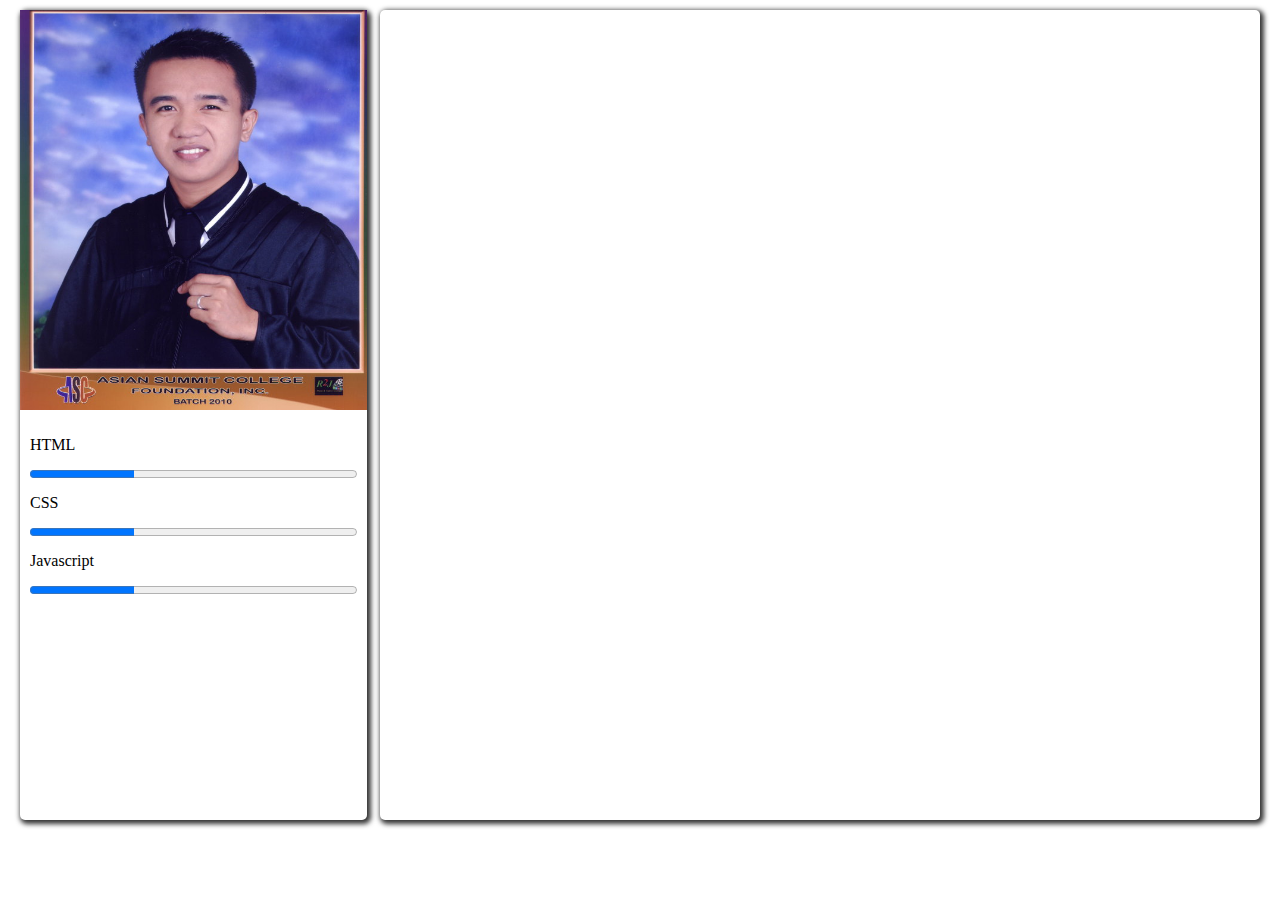
<file: index.html>
<!DOCTYPE html>
<html lang="en">
<head>
    <meta charset="UTF-8">
    <meta name="viewport" content="width=device-width, initial-scale=1.0">
    <title>My First Website</title>

    <link rel="stylesheet" href="style.css">
</head>
<body>
    <main>
        <section>
            <img src="dp.jpg" alt="">

            <ul>
                <li>
                    <label for="">HTML</label>
                    <p>
                        <progress value="32" max="100"></progress>
                    </p>
                </li>
                <li>
                    <label for="">CSS</label>
                    <p>
                        <progress value="32" max="100"></progress>
                    </p>
                </li>
                <li>
                    <label for="">Javascript</label>
                    <p>
                        <progress value="32" max="100"></progress>
                    </p>
                </li>

            </ul>
        </section>
        <div>
            
        </div>
    </main>
    
</body>
</html>
</file>
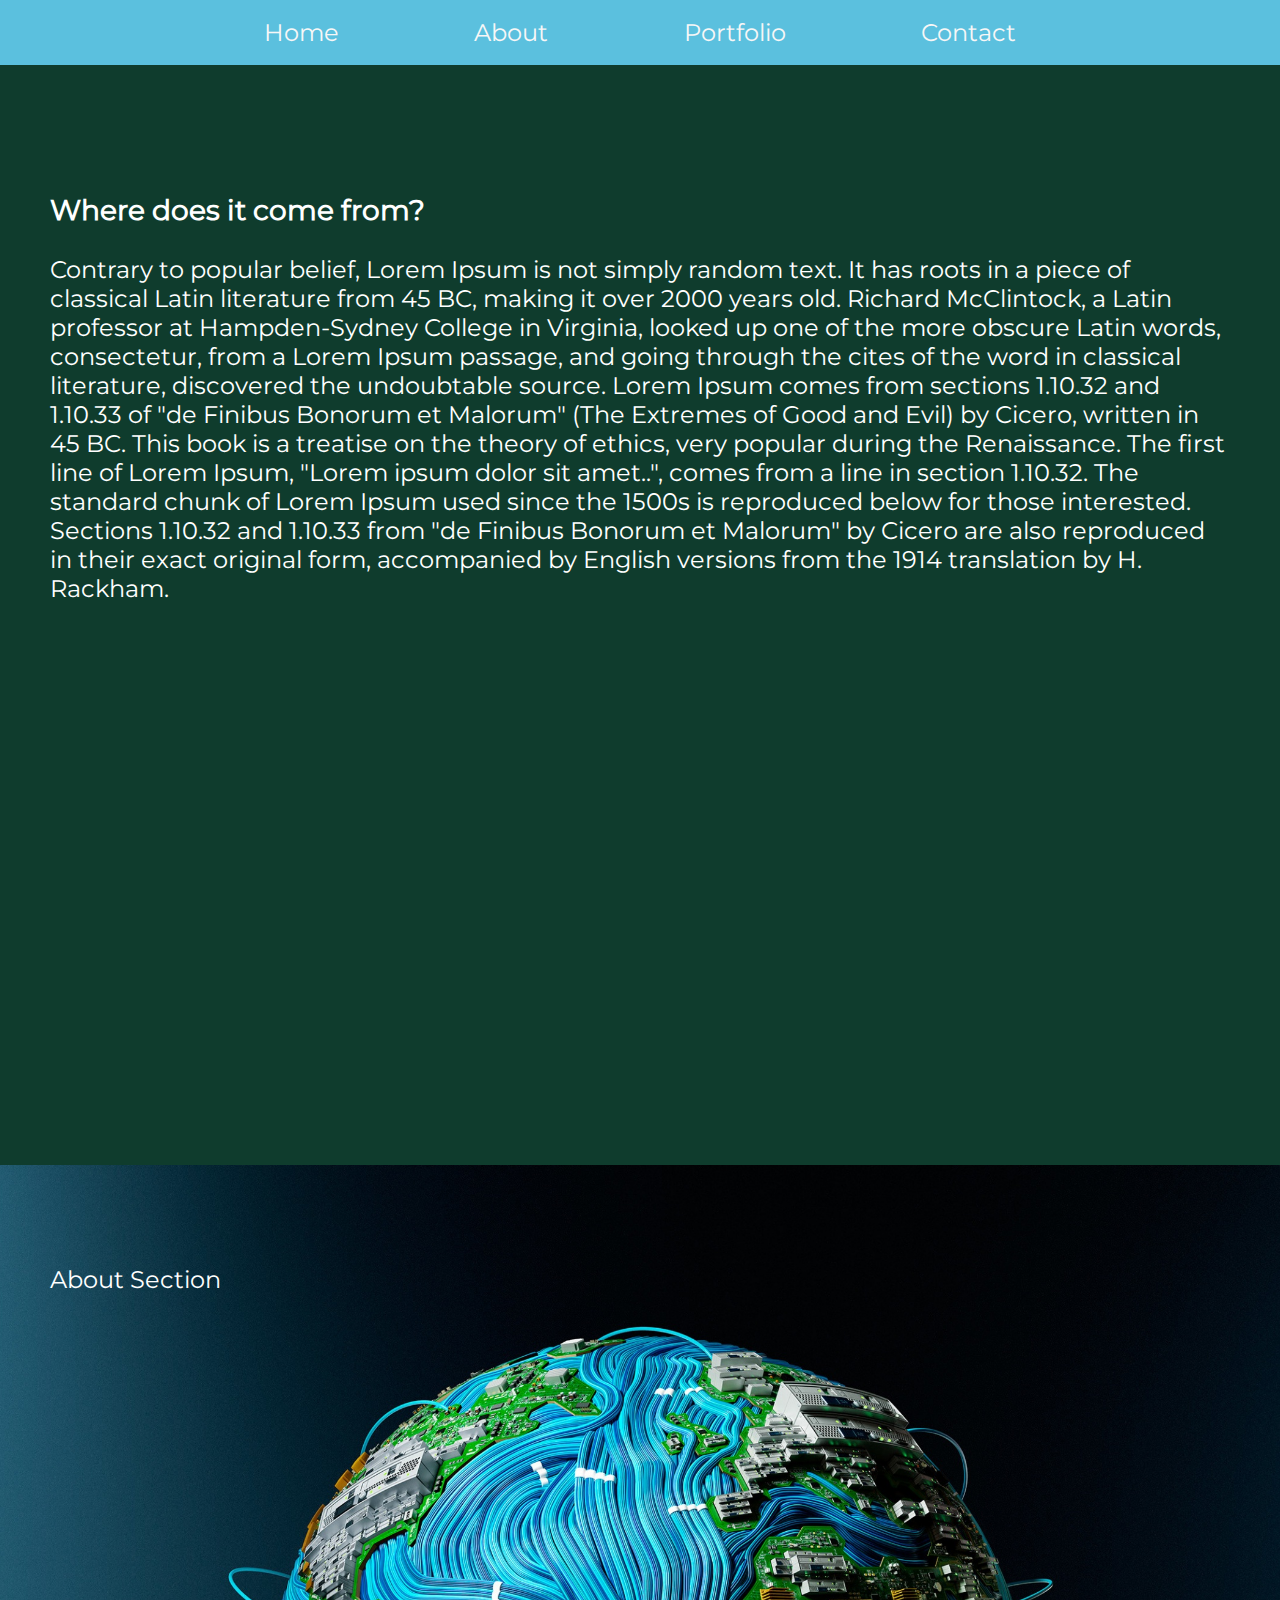
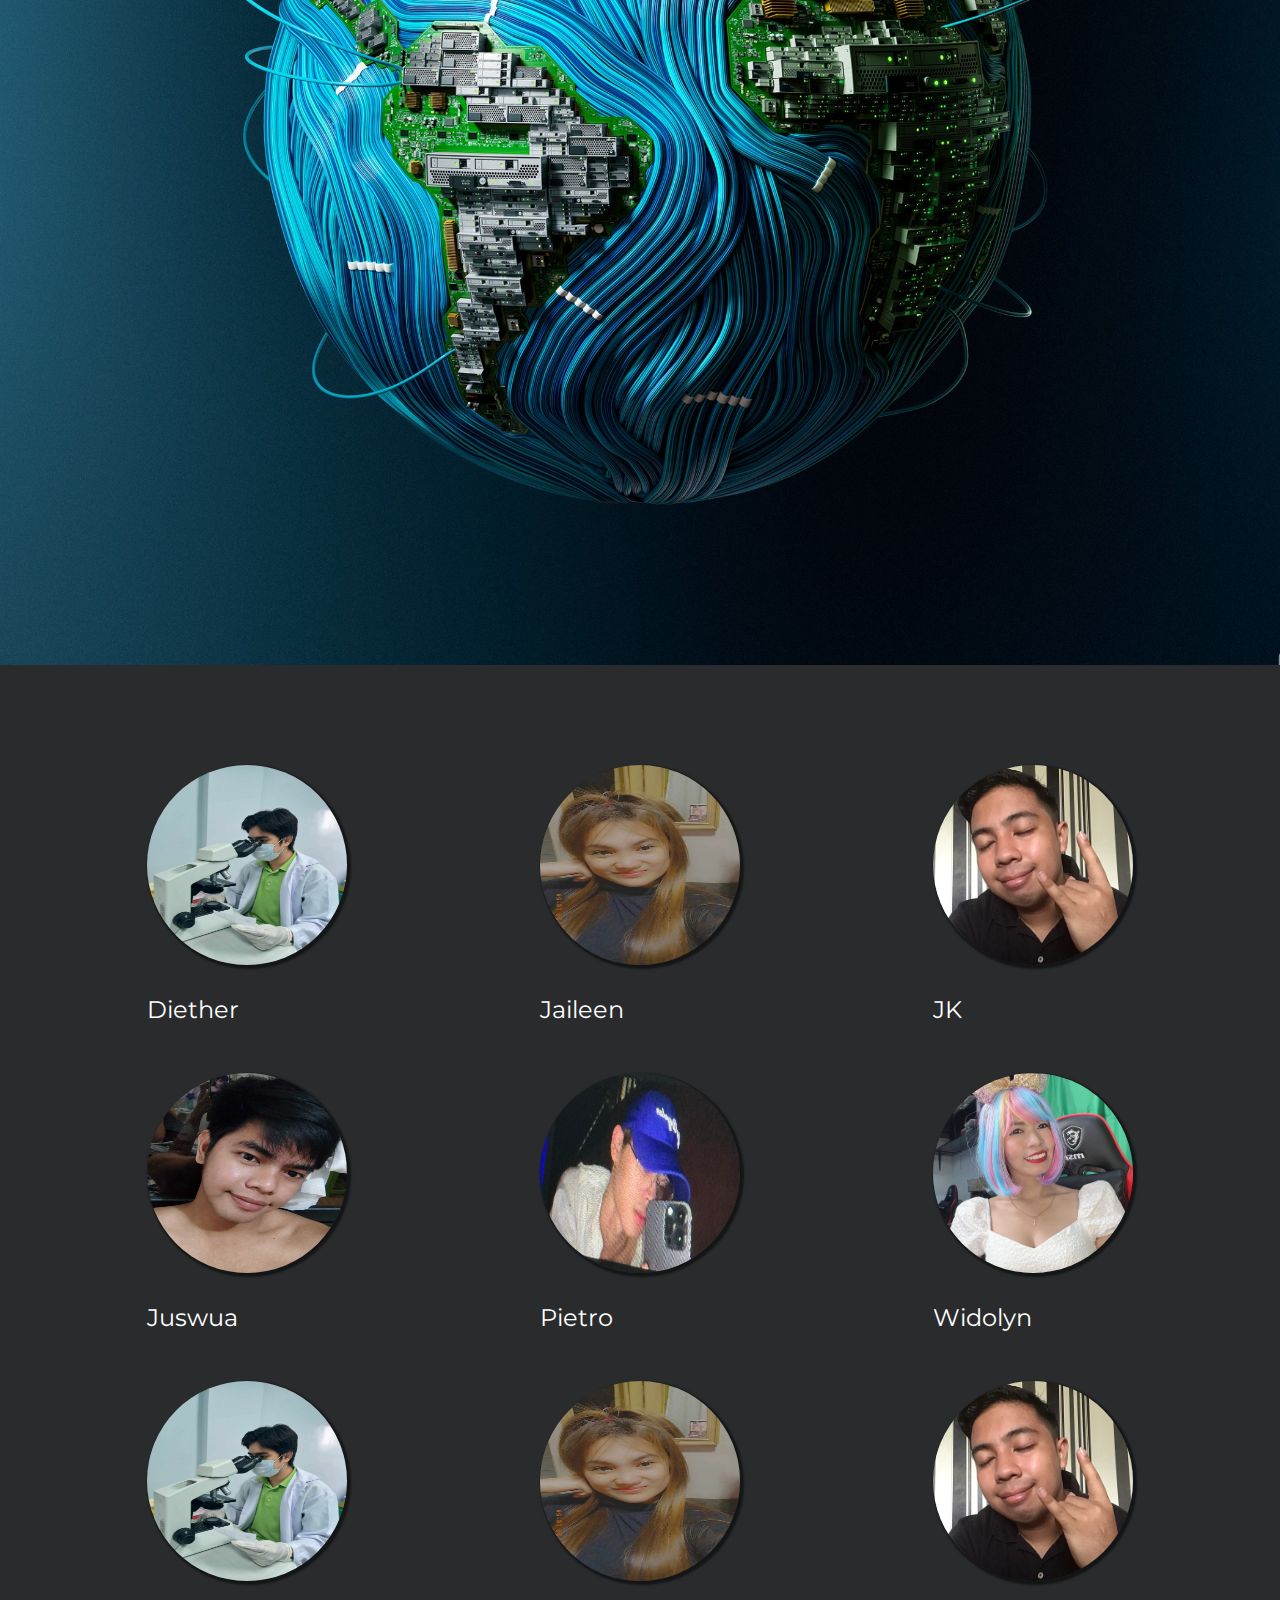
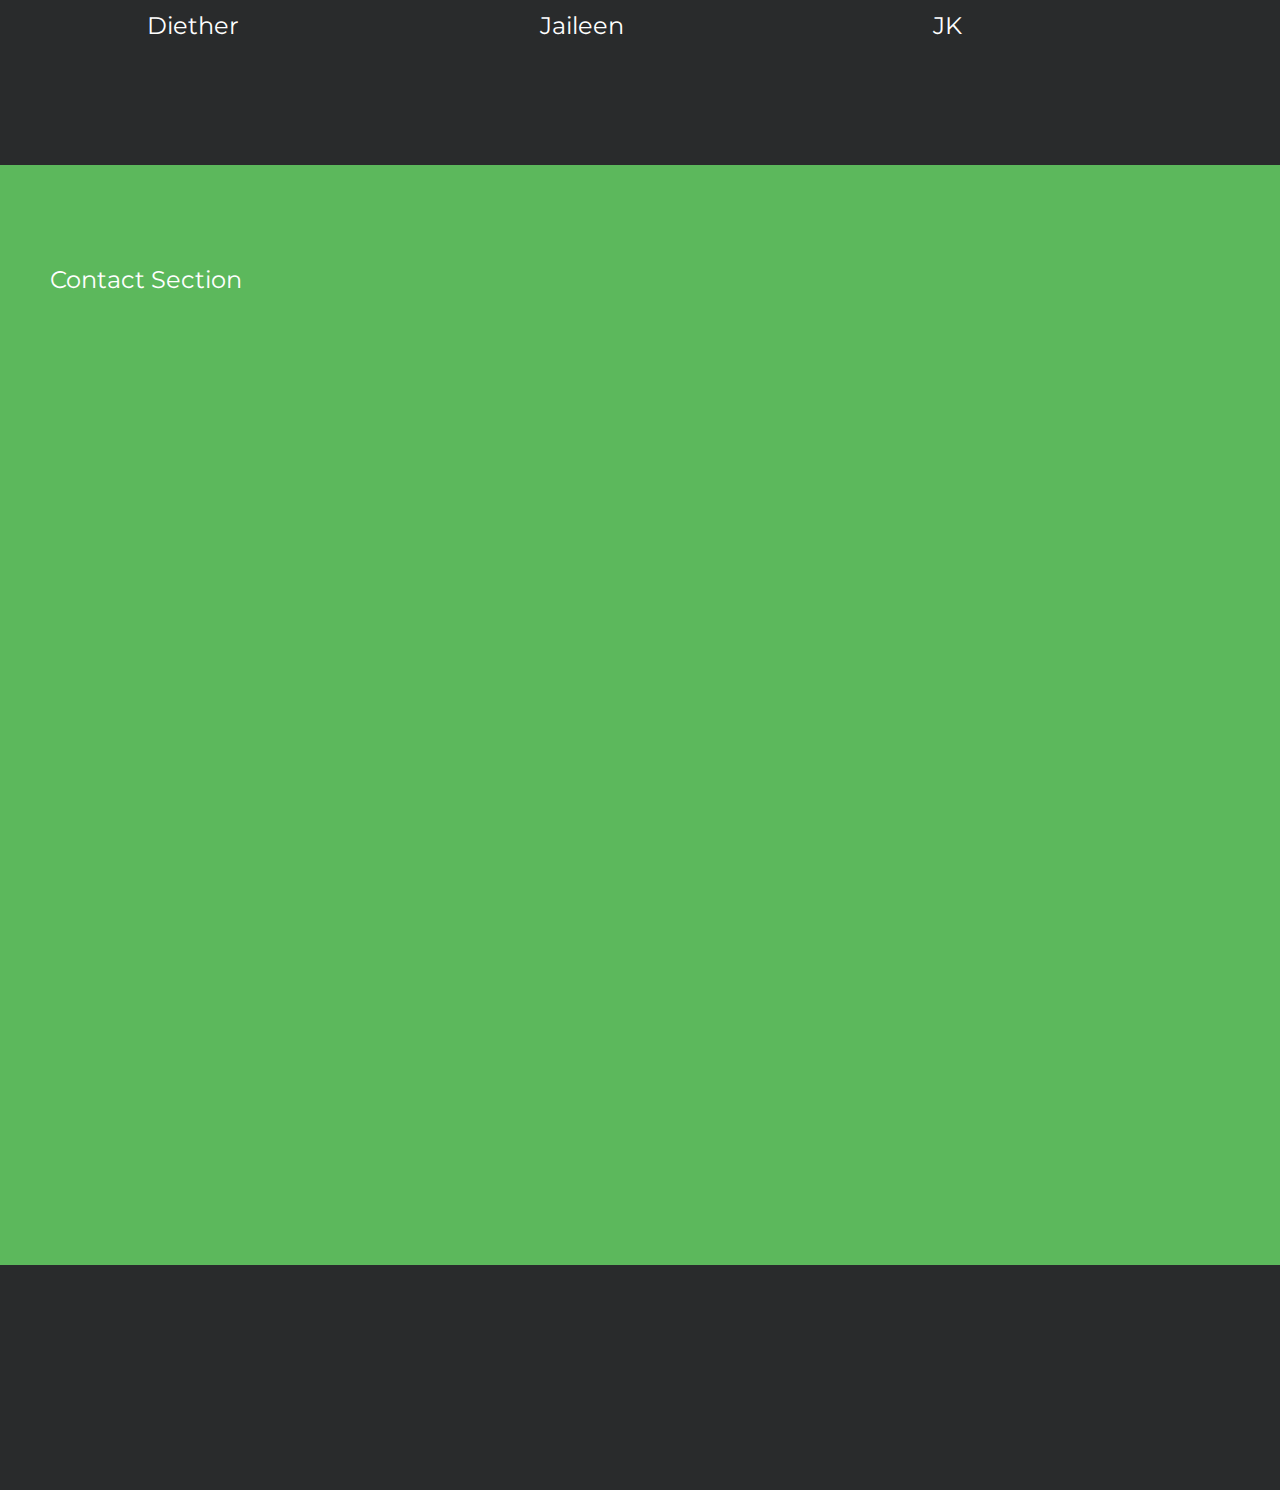
<file: html_anchor/index.html>
<!DOCTYPE html>
<html lang="en">
<head>
    <meta charset="UTF-8">
    <meta name="viewport" content="width=device-width, initial-scale=1.0">
    <title>Document</title>

    <link rel="stylesheet" href="assets/css/styles.css">
</head>
<body>
    <!-- Box Model -->
    <!-- 
        1. Content Area
        2. Padding
        3. Borders
        4. Margins 
    -->
    <nav>
        <ul>
            <li>
                <a href="#home-section">Home</a>
            </li>
            <li>
                <a href="#about-section">About</a>
            </li>
            <li>
                <a href="#portfolio-section">Portfolio</a>
            </li>
            <li>
                <a href="#contact-section">Contact</a>
            </li>
        </ul>
    </nav>

    <main>
        <section id="home-section">
            <h3>Where does it come from?</h3>
                <p>
                Contrary to popular belief, Lorem Ipsum is not simply random text. It has roots in a piece of classical Latin literature from 45 BC, making it over 2000 years old. Richard McClintock, a Latin professor at Hampden-Sydney College in Virginia, looked up one of the more obscure Latin words, consectetur, from a Lorem Ipsum passage, and going through the cites of the word in classical literature, discovered the undoubtable source. Lorem Ipsum comes from sections 1.10.32 and 1.10.33 of "de Finibus Bonorum et Malorum" (The Extremes of Good and Evil) by Cicero, written in 45 BC. This book is a treatise on the theory of ethics, very popular during the Renaissance. The first line of Lorem Ipsum, "Lorem ipsum dolor sit amet..", comes from a line in section 1.10.32.
                
                The standard chunk of Lorem Ipsum used since the 1500s is reproduced below for those interested. Sections 1.10.32 and 1.10.33 from "de Finibus Bonorum et Malorum" by Cicero are also reproduced in their exact original form, accompanied by English versions from the 1914 translation by H. Rackham.</p>
        </section>
    
        <section id="about-section">
            About Section
        </section>
    
        <section id="portfolio-section">

            <div class="div-flex">
                
                    <div>
                        <img src="assets/images/dieter.jpg" alt="">
                        <p>Diether</p>
                    </div>
                
                
                    <div>
                        <img src="assets/images/jaileen.jpg" alt="">
                        <p>Jaileen</p>
                    </div>
                
                    <div>
                        <img src="assets/images/jk.png" alt="">
                        <p>JK</p>
                    </div>
                
            </div>
            
            <div class="div-flex">
                
                    <div>
                        <img src="assets/images/joshua.jpg" alt="">
                        <p>Juswua</p>
                    </div>
                
                    <div>
                        <img src="assets/images/pietro.jpg" alt="">
                        <p>Pietro</p>
                    </div>
               
                    <div>
                        <img src="assets/images/widolyn.jpg" alt="">
                        <p>Widolyn</p>
                    </div>
                
            </div>

            <div class="div-flex">
                
                <div>
                    <img src="assets/images/dieter.jpg" alt="">
                    <p>Diether</p>
                </div>
            
                <div>
                    <img src="assets/images/jaileen.jpg" alt="">
                    <p>Jaileen</p>
                </div>
            
                <div>
                    <img src="assets/images/jk.png" alt="">
                    <p>JK</p>
                </div>
                
            </div>
        </section>
    
        <section id="contact-section">
            Contact Section
        </section>
        <footer>

        </footer>
    </main>

    

</body>
</html>
</file>
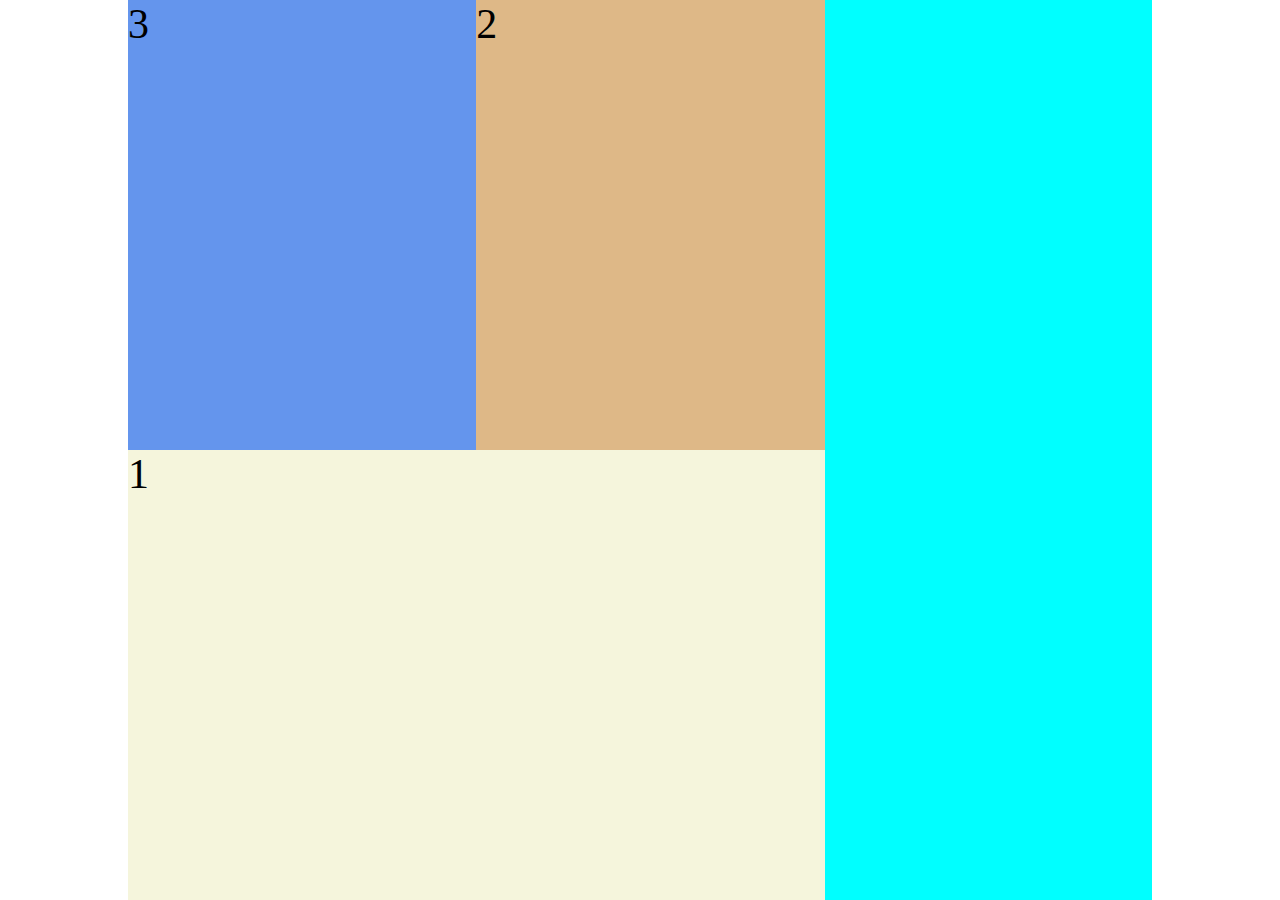
<file: html_css_grid/index.html>
<!DOCTYPE html>
<html lang="en">
<head>
    <meta charset="UTF-8">
    <meta name="viewport" content="width=device-width, initial-scale=1.0">
    <title>Document</title>

    <link rel="stylesheet" href="assets/css/styles.css">
</head>
<body>
    
    <main>
        <section>1</section>
        <section>2</section>
        <section>3</section>

    </main>
</body>
</html>
</file>
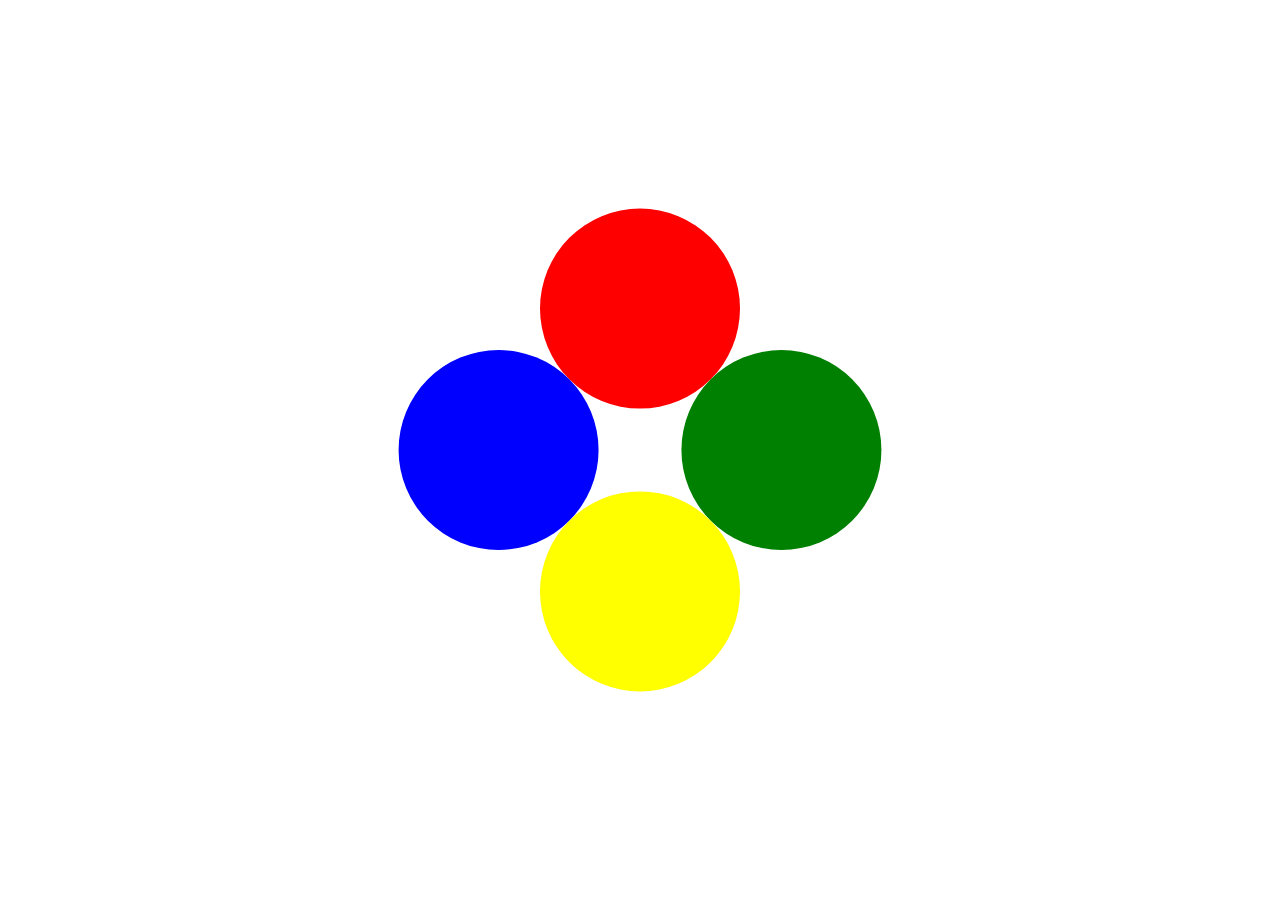
<file: activities/animations/index.html>
<!DOCTYPE html>
<html lang="en">
<head>
    <meta charset="UTF-8">
    <meta name="viewport" content="width=device-width, initial-scale=1.0">
    <title>Document</title>

    <link rel="stylesheet" href="assets/css/styles.css">
</head>
<body>
    
    <div id="div-container">

        <div>
            <div></div>
            <div></div>
        </div>
        

        <div>
            <div></div>
            <div></div>
        </div>
        
    </div>

</body>
</html>
</file>
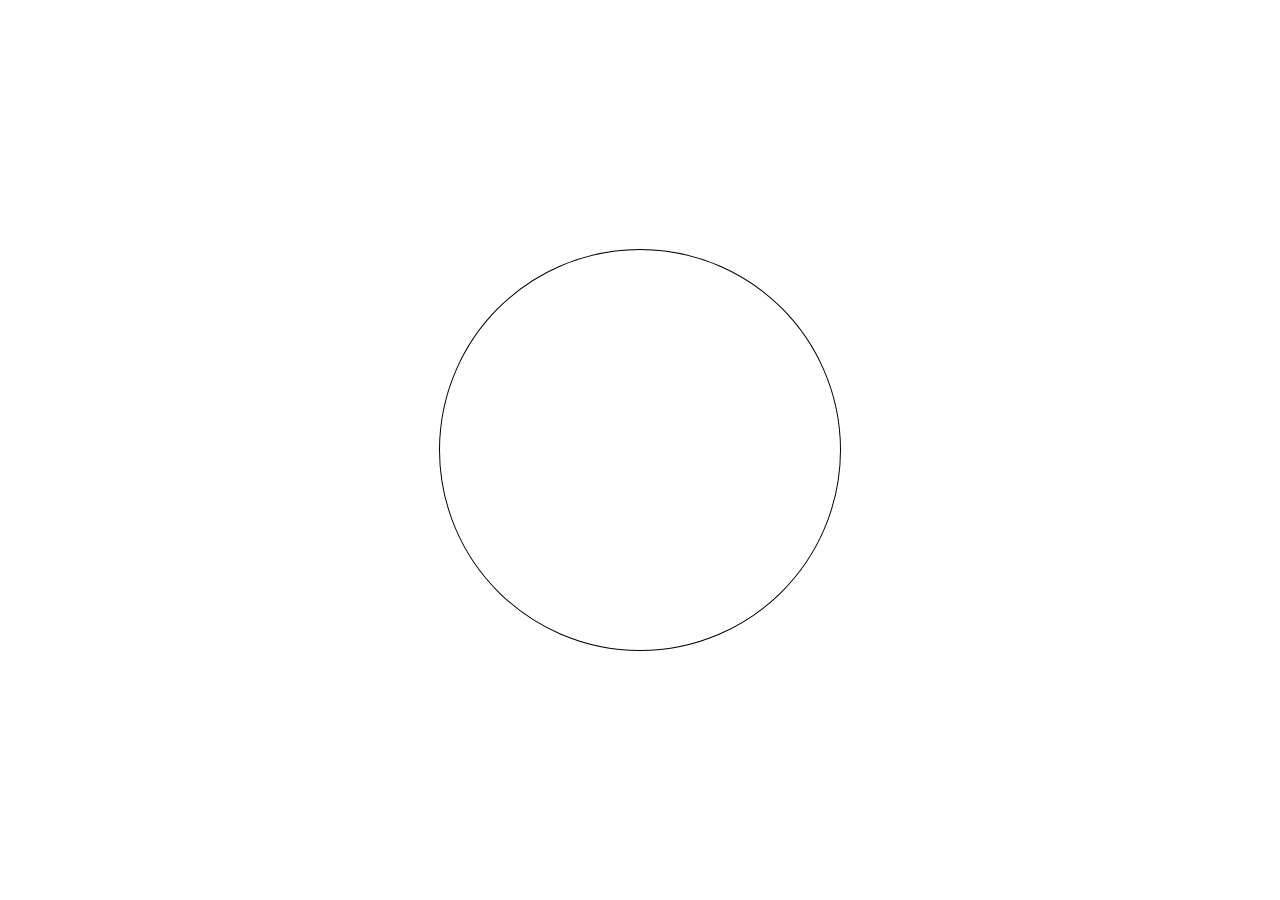
<file: activities/animations2/index.html>
<!DOCTYPE html>
<html lang="en">
<head>
    <meta charset="UTF-8">
    <meta name="viewport" content="width=device-width, initial-scale=1.0">
    <title>Document</title>

    <link rel="stylesheet" href="assets/css/styles.css">
</head>
<body>
    
    <div id="div-container">

        
    </div>

</body>
</html>
</file>
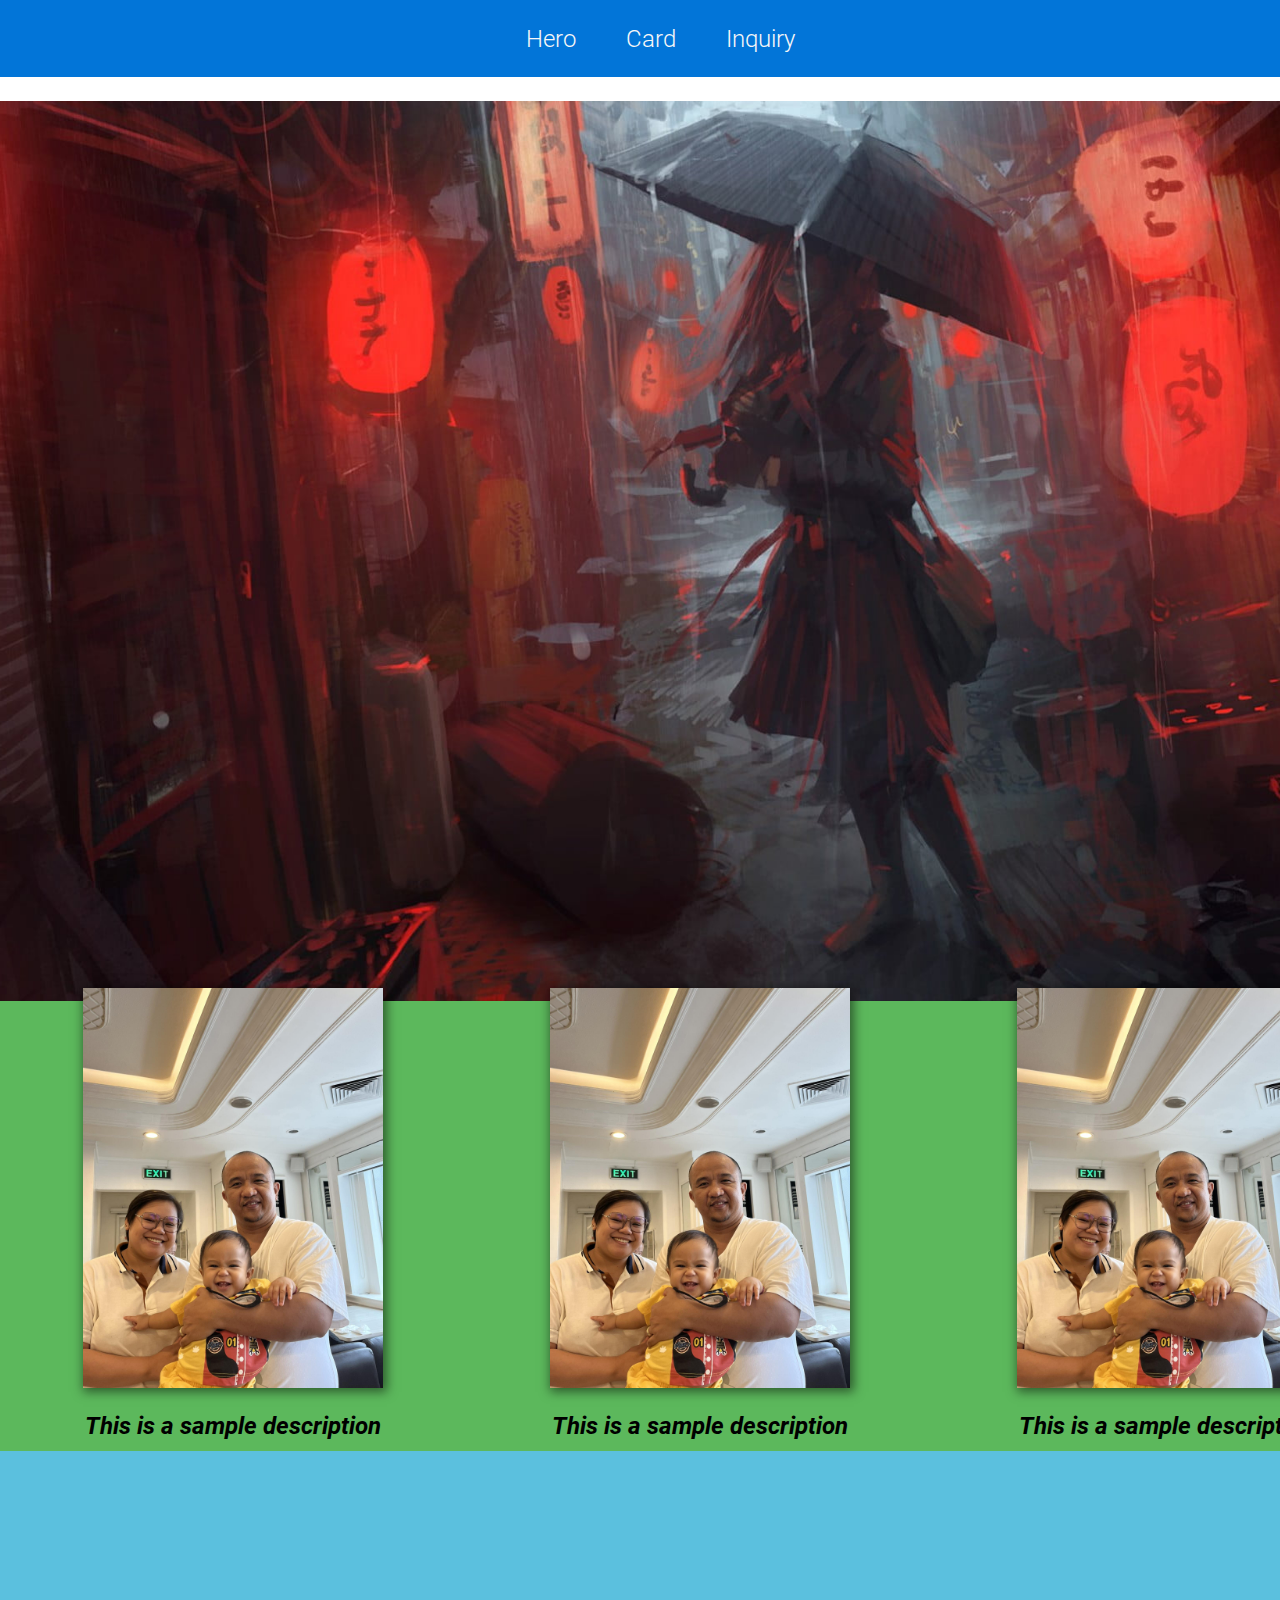
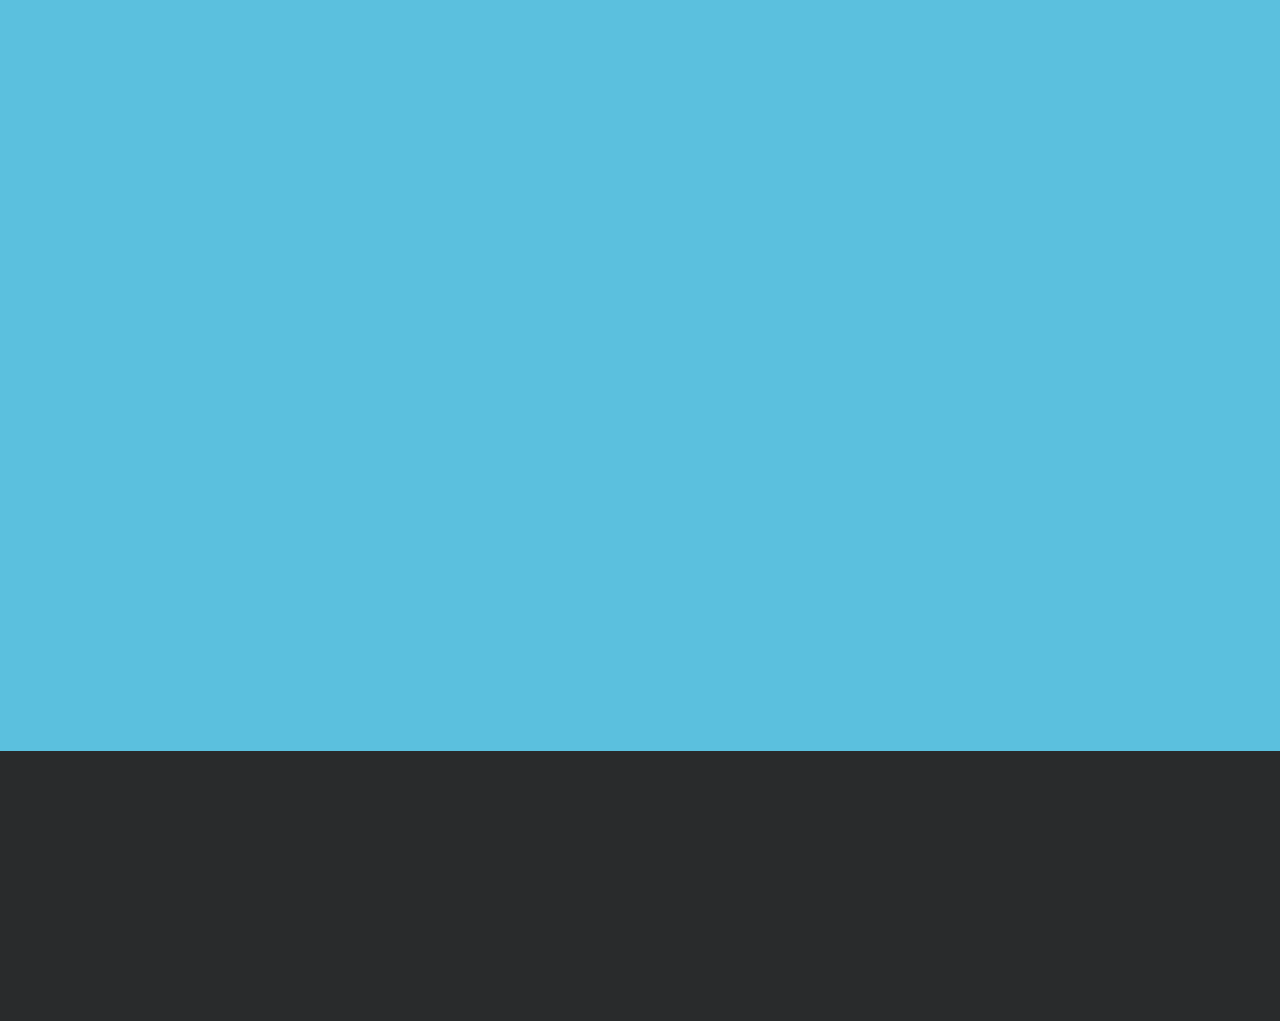
<file: html_css/01_fundamentals/index.html>
<!DOCTYPE html>
<html lang="en">
<head>
    <meta charset="UTF-8">
    <meta name="viewport" content="width=device-width, initial-scale=1.0">
    <title>Document</title>

    <link rel="stylesheet" href="assets/css/fundamentals.css">
</head>
<body>
    <nav id="navbar">
        <ul>
            <li>
                <a href="#hero-section">Hero</a>
            </li>
            <li>
                <a href="#card-section">Card</a>
            </li>
            <li>
                <a href="#inquiry-section">Inquiry</a>
            </li>
        </ul>
    </nav>
    <main>
        <section id="hero-section"></section>
        <section id="card-section">
            <div>
                <img src="assets/images/card_1.jpg" alt="">
                <p>This is a sample description</p>
            </div>
            <div>
                <img src="assets/images/card_1.jpg" alt="">
                <p>This is a sample description</p>
            </div>
            <div>
                <img src="assets/images/card_1.jpg" alt="">
                <p>This is a sample description</p>
            </div>
            
        </section>

        <section id="inquiry-section">

        </section>
            
        <footer></footer>

        <!-- <span>
            <a href="#navbar">Back to Top</a>
        </span> -->
    </main>
</body>
</html>
</file>
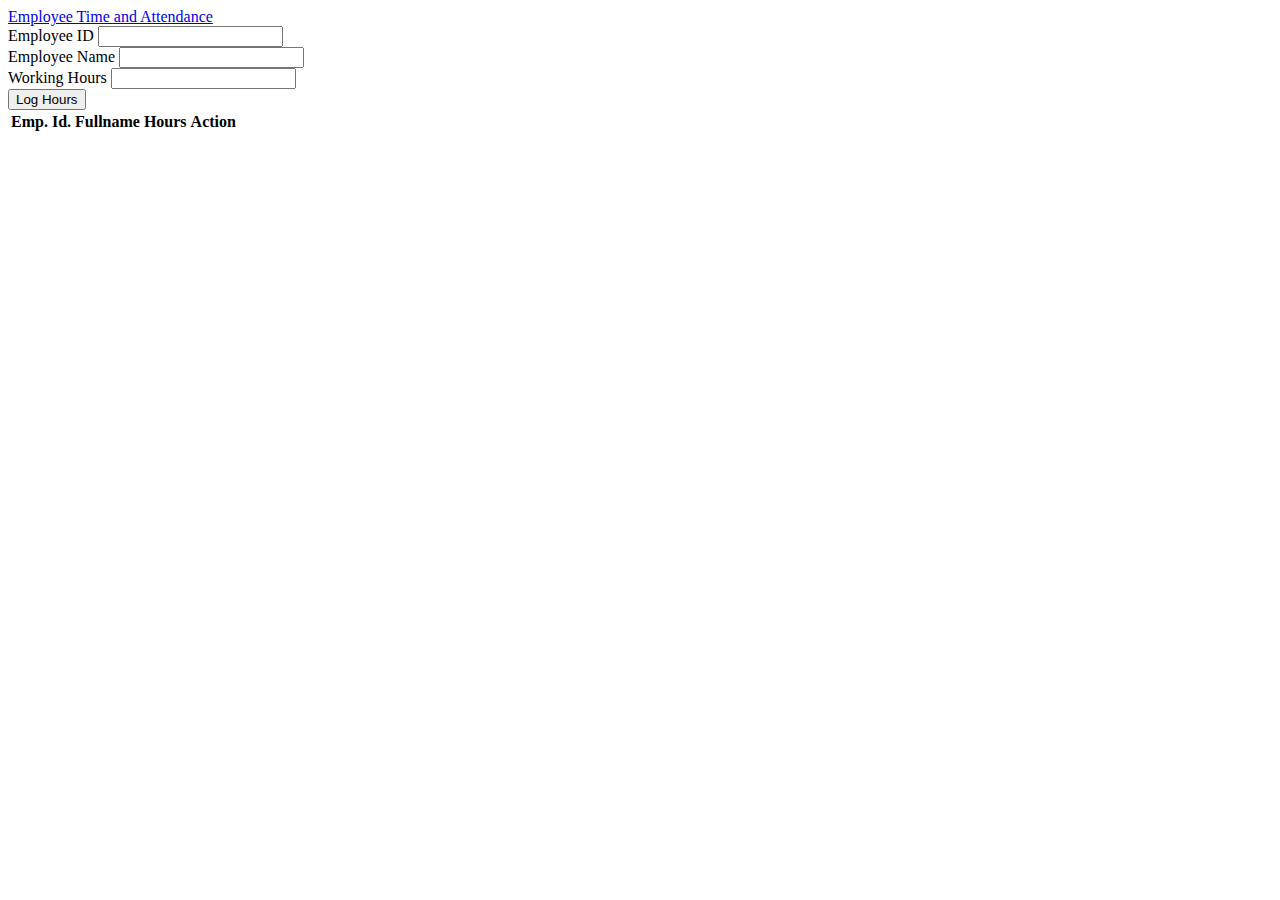
<file: activities/javascript/arrays/index.html>
<!DOCTYPE html>
<html lang="en">
  <head>
    <meta charset="UTF-8" />
    <meta name="viewport" content="width=device-width, initial-scale=1.0" />
    <title>Multiplication Table</title>

    <link
      href="https://cdn.jsdelivr.net/npm/bootstrap@5.0.2/dist/css/bootstrap.min.css"
      rel="stylesheet"
      integrity="sha384-EVSTQN3/azprG1Anm3QDgpJLIm9Nao0Yz1ztcQTwFspd3yD65VohhpuuCOmLASjC"
      crossorigin="anonymous"
    />
  </head>
  <body>
    <header>
      <nav class="navbar navbar-dark bg-dark">
        <div class="container-fluid">
          <a class="navbar-brand" href="#">Employee Time and Attendance</a>
        </div>
      </nav>
    </header>

    <main class="container mt-5">
      <section class="row">
			<div class="col-md-4 bg-info p-3">
          <div class="row mt-2">
            <input type="hidden" class="form-control" id="txtIndex"/>
					<div class="col-md-12">
						<label for="txtEmpId">Employee ID</label>
						<input type="text" class="form-control" id="txtEmpId"/>
					</div>
                </div>
                <div class="row mt-2">
					<div class="col-md-12">
						<label for="txtEmpName">Employee Name</label>
						<input type="text" class="form-control" id="txtEmpName"/>
					</div>
                </div>
                <div class="row mt-2">
					<div class="col-md-12">
						<label for="txtEmpHrs">Working Hours</label>
						<input type="number" class="form-control" id="txtEmpHrs"/>
					</div>
                </div>
                <div class="row g-3 mt-2">
					<div class="col-md-12">
						<button class=" btn btn-light" id="btnLog">Log Hours</button>
					</div>
				</div>
            </div>
            <div class="col-md-2"></div>
			<div class="col-md-6 bg-info table-responsive  overflow-auto " style="max-height: 400px;">
                <table class="table table-hover table-striped">
                    <thead>
                        <tr>
                            
                            <th>Emp. Id.</th>
                            <th>Fullname</th>
                            <th>Hours</th>
                            <th>Action</th>
                        </tr>
                    </thead>
					<tbody id="tableBody">

					</tbody>
				</table>

			</div>
		</section>
    </main>
    <script
      src="https://cdn.jsdelivr.net/npm/bootstrap@5.0.2/dist/js/bootstrap.bundle.min.js"
      integrity="sha384-MrcW6ZMFYlzcLA8Nl+NtUVF0sA7MsXsP1UyJoMp4YLEuNSfAP+JcXn/tWtIaxVXM"
      crossorigin="anonymous"
    ></script>

	<script src="assets/js/scripts.js"></script>
  </body>
</html>
</file>
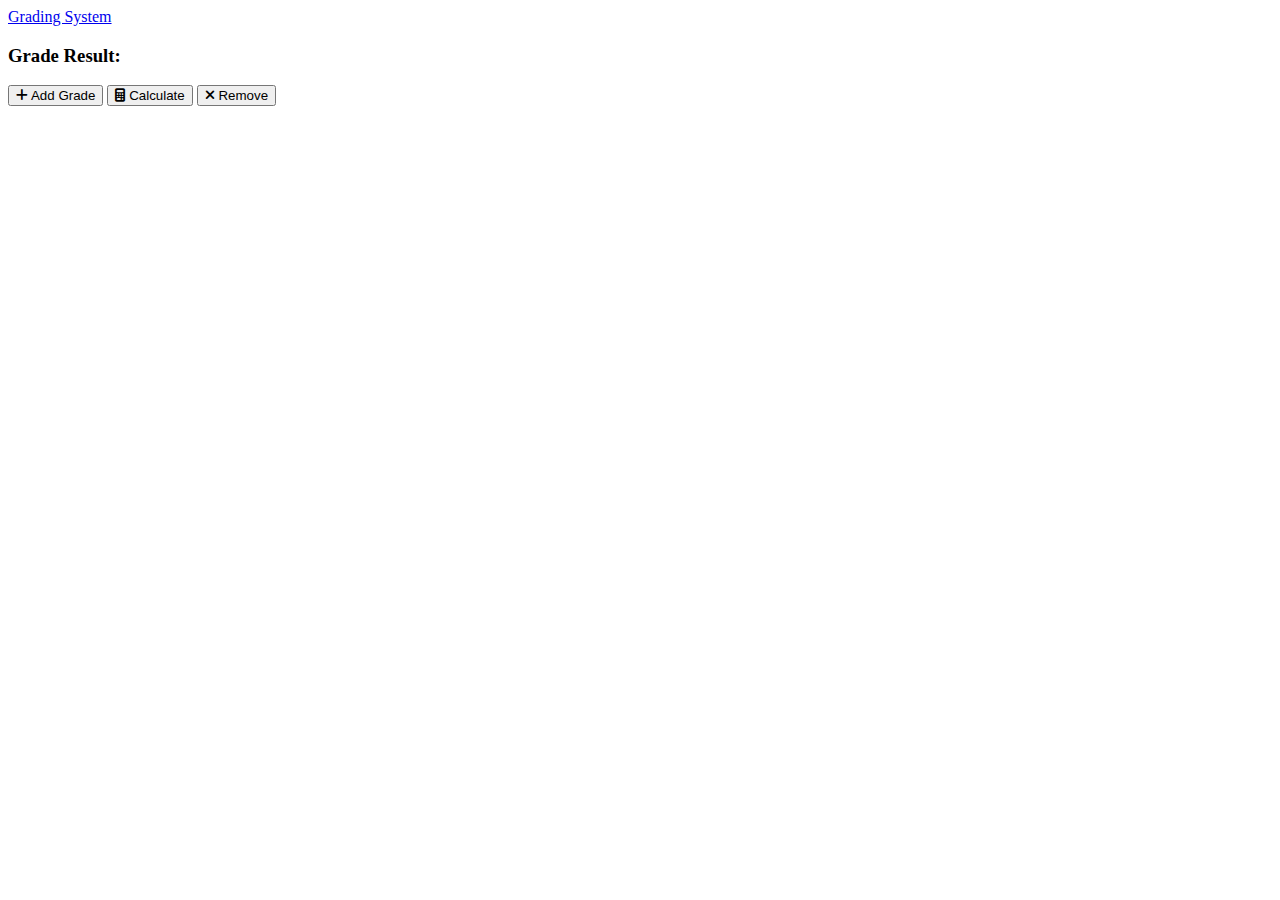
<file: activities/javascript/dom/index.html>
<!DOCTYPE html>
<html lang="en">
  <head>
    <meta charset="UTF-8" />
    <meta name="viewport" content="width=device-width, initial-scale=1.0" />
    <title>Grading System</title>

    <link
      href="https://cdn.jsdelivr.net/npm/bootstrap@5.0.2/dist/css/bootstrap.min.css"
      rel="stylesheet"
      integrity="sha384-EVSTQN3/azprG1Anm3QDgpJLIm9Nao0Yz1ztcQTwFspd3yD65VohhpuuCOmLASjC"
      crossorigin="anonymous"
    />

	<link rel="stylesheet" href="https://cdnjs.cloudflare.com/ajax/libs/font-awesome/6.5.1/css/all.min.css">
  </head>
  <body class="fs-3">
    <header>
      <nav class="navbar navbar-dark bg-dark">
        <div class="container-fluid">
          <a class="navbar-brand" href="#">Grading System</a>
        </div>
      </nav>
    </header>

    <main class="container mt-5">
      <section class="row">
        
		<div class="col-md-4"></div>
        <div class="col-md-4 bg-info p-3">
          <h3>Grade Result: <span id="spn-result"></span></h3>
		  <div>
			<button class="btn btn-primary" id="btnAddItem">
				<i class="fa-solid fa-plus"></i> Add Grade
			</button>

			<button class="btn btn-warning" id="btnCalculate">
				<i class="fa-solid fa-calculator"></i> Calculate
			</button>
			<button class="btn btn-danger" id="btnRemove">
				<i class="fa-solid fa-times"></i> Remove
			</button>
		  </div>
		  
          <div class="row mt-2" id="div-parent" aria-live="assertive"></div>

          <div class="row g-3 mt-2">
            <div class="col-md-12">
              
            </div>
          </div>
        </div>
        
        </div>
      </section>
    </main>
    <script
      src="https://cdn.jsdelivr.net/npm/bootstrap@5.0.2/dist/js/bootstrap.bundle.min.js"
      integrity="sha384-MrcW6ZMFYlzcLA8Nl+NtUVF0sA7MsXsP1UyJoMp4YLEuNSfAP+JcXn/tWtIaxVXM"
      crossorigin="anonymous"
    ></script>

    <script src="assets/js/scripts.js"></script>
  </body>
</html>
</file>
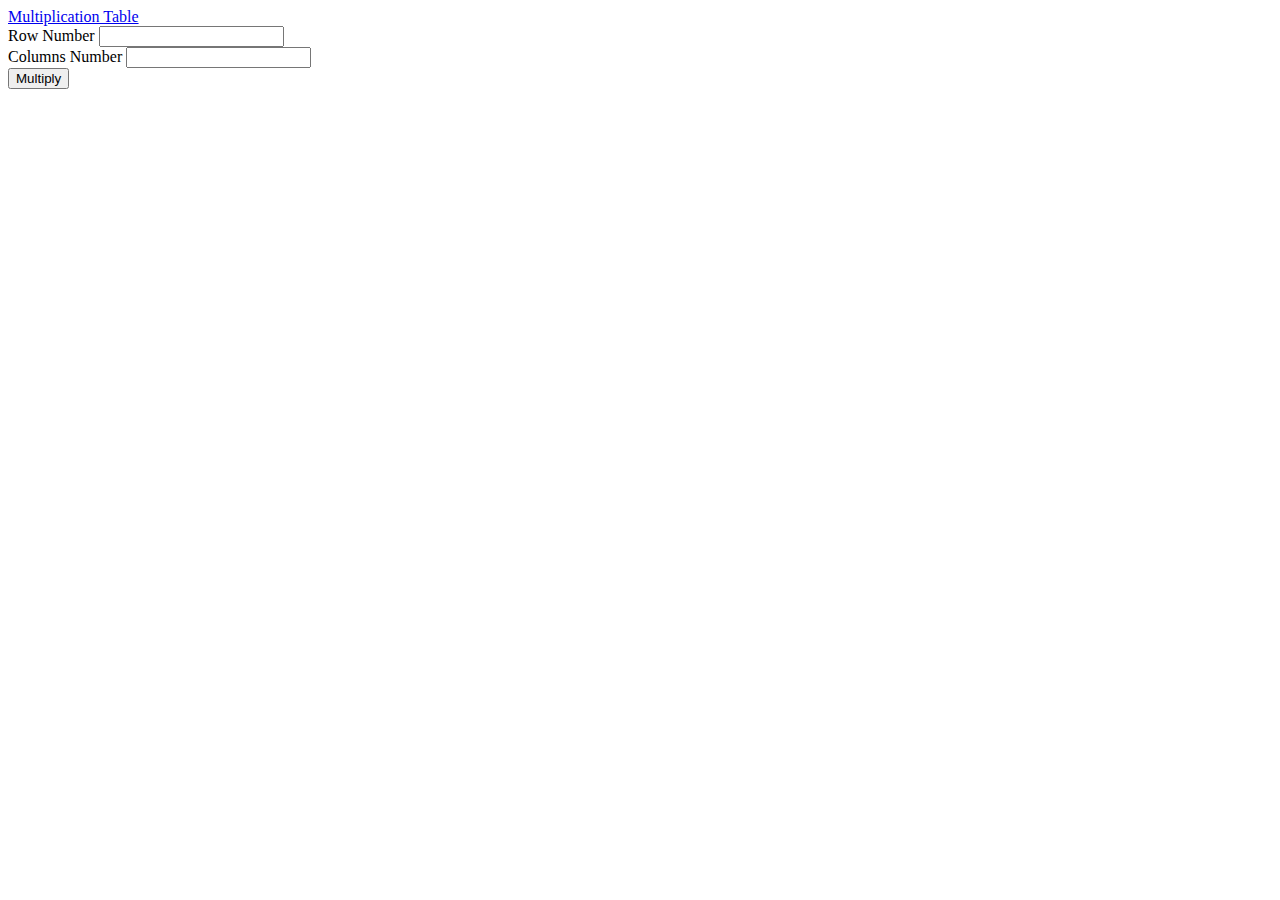
<file: activities/javascript/Loops/index.html>
<!DOCTYPE html>
<html lang="en">
  <head>
    <meta charset="UTF-8" />
    <meta name="viewport" content="width=device-width, initial-scale=1.0" />
    <title>Multiplication Table</title>

    <link
      href="https://cdn.jsdelivr.net/npm/bootstrap@5.0.2/dist/css/bootstrap.min.css"
      rel="stylesheet"
      integrity="sha384-EVSTQN3/azprG1Anm3QDgpJLIm9Nao0Yz1ztcQTwFspd3yD65VohhpuuCOmLASjC"
      crossorigin="anonymous"
    />
  </head>
  <body>
    <header>
      <nav class="navbar navbar-dark bg-dark">
        <div class="container-fluid">
          <a class="navbar-brand" href="#">Multiplication Table</a>
        </div>
      </nav>
    </header>

    <main class="container-fluid mt-5">
      <section class="row">
			<div class="col-md-2"></div>
			<div class="col-md-8">
				<div class="row g-3">
					<div class="col-auto">
						<label for="firstNum" >Row Number</label>
						<input type="number" class="form-control" id="firstNum"/>
					</div>
					<div class="col-auto">
						<label for="secondNum">Columns Number</label>
						<input type="number" class="form-control" id="secondNum"/>
					</div>
					<div class="col-auto">
						<button class="mt-4 btn btn-primary" id="btnMultiply">Multiply</button>
					</div>
				</div>
			</div>
		</section>

		<section class="row mt-5">
			<div class="col-md-2"></div>
			<div class="col-md-8 table-responsive bg-secondary bg-gradient">
				<table class="table table-hover">
					<tbody id="tableBody" class="text-white">
					  
					</tbody>
				</table>
			</div>
				
		</section>
    </main>
    <script
      src="https://cdn.jsdelivr.net/npm/bootstrap@5.0.2/dist/js/bootstrap.bundle.min.js"
      integrity="sha384-MrcW6ZMFYlzcLA8Nl+NtUVF0sA7MsXsP1UyJoMp4YLEuNSfAP+JcXn/tWtIaxVXM"
      crossorigin="anonymous"
    ></script>

	<script src="assets/js/scripts.js"></script>
  </body>
</html>
</file>
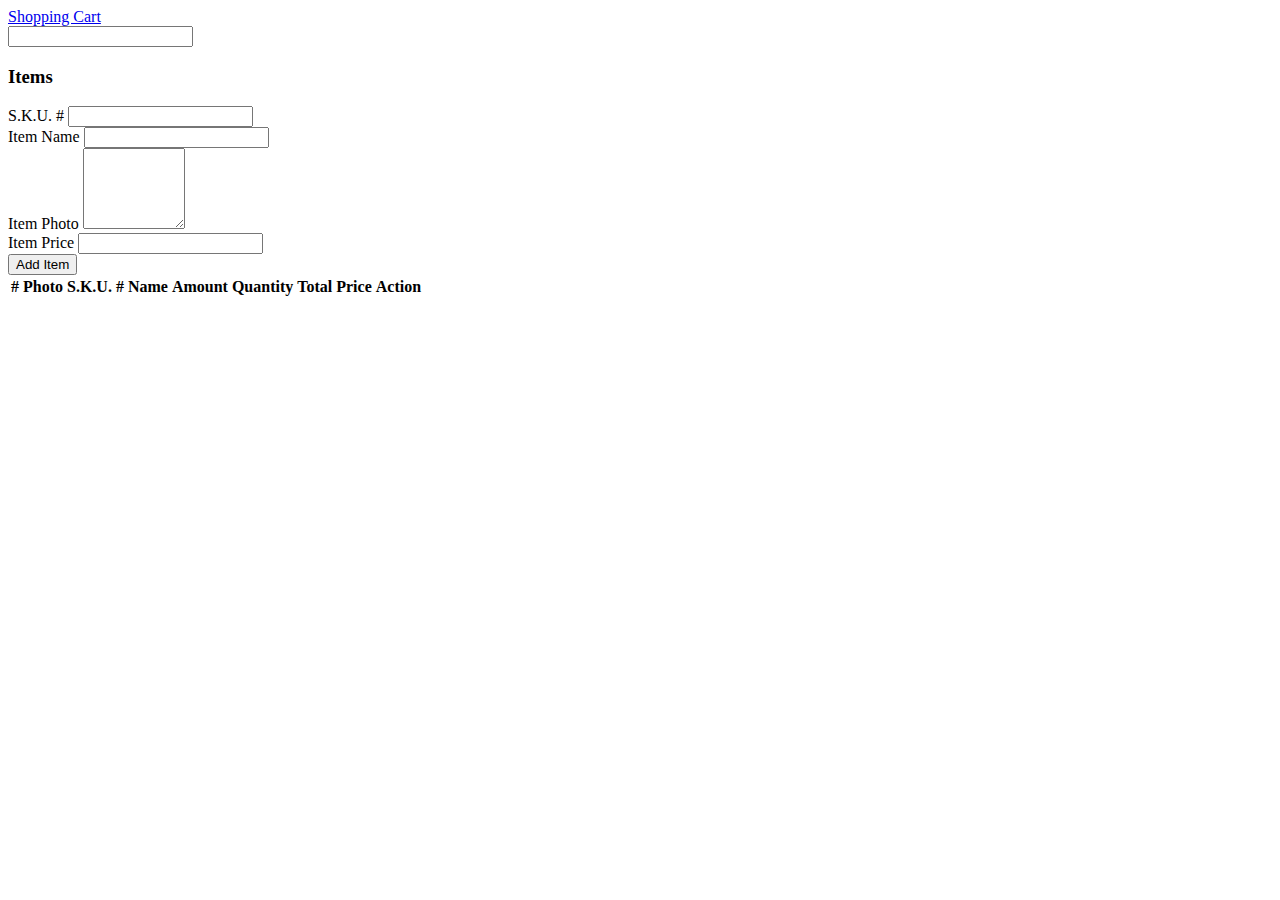
<file: activities/javascript/objects/index.html>
<!DOCTYPE html>
<html lang="en">
  <head>
    <meta charset="UTF-8" />
    <meta name="viewport" content="width=device-width, initial-scale=1.0" />
    <title>Shopping Cart</title>

    <link
      href="https://cdn.jsdelivr.net/npm/bootstrap@5.0.2/dist/css/bootstrap.min.css"
      rel="stylesheet"
      integrity="sha384-EVSTQN3/azprG1Anm3QDgpJLIm9Nao0Yz1ztcQTwFspd3yD65VohhpuuCOmLASjC"
      crossorigin="anonymous"
    />
  </head>
  <body class="fs-3">
    <header>
      <nav class="navbar navbar-dark bg-dark">
        <div class="container-fluid">
          <a class="navbar-brand" href="#">Shopping Cart</a>
        </div>
      </nav>
    </header>

    <main class="container mt-5">
      <section class="row">
        <input type="text" class="form-control" id="txtIndex" />
        <div class="col-md-4 bg-info p-3">
          <h3>Items</h3>
          <div class="row mt-2">
            <div class="col-md-12">
              <label for="txtSku">S.K.U. #</label>
              <input type="text" class="form-control" id="txtSku" />
            </div>
          </div>
          <div class="row mt-2">
            <div class="col-md-12">
              <label for="txtItemName">Item Name</label>
              <input type="text" class="form-control" id="txtItemName" />
            </div>
          </div>

          <div class="row mt-2">
            <div class="col-md-12">
              <label for="txtItemPhoto">Item Photo</label>
              <textarea
                id="txtItemPhoto"
                class="form-control"
                cols="10"
                rows="5"
              ></textarea>
            </div>
          </div>

          <div class="row mt-2">
            <div class="col-md-12">
              <label for="txtItemPrice">Item Price</label>
              <input type="number" class="form-control" id="txtItemPrice" />
            </div>
          </div>
          <div class="row g-3 mt-2">
            <div class="col-md-12">
              <button class="btn btn-primary" id="btnAddItem">Add Item</button>
            </div>
          </div>
        </div>
        <div class="col-md-1"></div>
        <div
          class="col-md-7 bg-primary overflow-auto p-2"
          style="max-height: 600px"
        >
          <div class="row" id="div-cards"></div>
        </div>
      </section>

      <section class="row mt-5">
        <div
          class="col-md-12 bg-light bg-gradient table-responsive overflow-auto"
          style="max-height: 400px"
        >
          <table class="table table-hover table-striped">
            <thead>
              <tr>
                <th>#</th>
                <th>Photo</th>
                <th>S.K.U. #</th>
                <th>Name</th>
                <th>Amount</th>
                <th>Quantity</th>
                <th>Total Price</th>
                <th>Action</th>
              </tr>
            </thead>
            <tbody id="tableBody"></tbody>
          </table>
        </div>
      </section>
    </main>
    <script
      src="https://cdn.jsdelivr.net/npm/bootstrap@5.0.2/dist/js/bootstrap.bundle.min.js"
      integrity="sha384-MrcW6ZMFYlzcLA8Nl+NtUVF0sA7MsXsP1UyJoMp4YLEuNSfAP+JcXn/tWtIaxVXM"
      crossorigin="anonymous"
    ></script>

    <script src="assets/js/scripts.js"></script>
  </body>
</html>
</file>
<file: style.css>
body, html {
    height: 100%;
    width: 100%;
    margin: 0px;
    padding: 0px;
}


main {
    margin: auto;
    padding-top: 10px;
    padding-bottom: 10px;
    height: 100%;
    width: 1240px;
    display: flex;
    justify-content: space-between;
}
 section {
    width: 28%;
    height: 90%;
    box-shadow: 2px 2px 5px 2px rgba(0,0,0,.8);
    border-radius: 5px;
}

div {
    height: 90%;
    width: 71%;
    box-shadow: 2px 2px 5px 2px rgba(0,0,0,.8);
    border-radius: 5px;

} 

img {
    width: 100%;
    height: 400px;
}

ul {
    padding: 10px;
    list-style: none;

}
li {
    line-height: 10px;
}
progress {
    width: 100%;
}
</file>
<file: html_anchor/assets/css/styles.css>
@font-face {
    font-family: lightMontserrat;
    src: url("../fonts/Montserrat/static/Montserrat-Light.ttf");
}

@font-face {
    font-family: akintongfontnato;
    src: url("../fonts/Montserrat/static/Montserrat-Regular.ttf");
}

/* Variable */
:root {
    /* Ito ay para sa mga font colors ng sections */
    --fontColors: #FFFFFF;

    /* ito ay para sa mga background colors ng sections */
    --bgColors: rgb(15, 60, 45);
}

body, html {
    padding: 0px;
    margin: 0px;
    height: 100%;

    scroll-behavior:smooth;
    font-family: akintongfontnato;
    font-size: 24px;
}

nav {
    height: 65px;
    background-color: #5bc0de;
    display: flex;
    align-items: center;
    justify-content: center;
}

ul {
    padding: 0px;
    margin: 0px;
    list-style: none;
    width: 1024px;
    display: flex;
    justify-content: space-evenly;
}

ul li a{
    text-decoration: none;
    color: #f7f7f7;
}

ul li a:hover{
    text-decoration: underline;
}

main {
    margin: 0px auto;
    /* width: 1024px; */
    height: 100%;
}

section {
    height: 100%;

    /* top, right, bottom, left */
    /* padding: 5px 25px 50px 100px; */

    /* top & bottom, left & right */
    padding: 100px 50px;
    /* padding-left: 25px;
    padding-top: 25px;
    padding-right: 25px; */
}

#home-section {
    background-color: var(--bgColors);
    color: var(--fontColors);
}

#about-section {
    background-color: #5bc0de;
    background-image: url("../images/bg-image.jpg");
    background-repeat: no-repeat;
    background-size: cover;
    background-position: center;
    color: var(--fontColors);
}

#portfolio-section {
    background-color: #292b2c;
    color: var(--fontColors);
    
    display: flex;
    flex-direction: column;
    justify-content: space-around;
}

#portfolio-section div.div-flex {
    display:flex;
    justify-content: space-around;
    margin-bottom: 25px;
}

#portfolio-section div.div-flex div img {
    border-radius: 50%;
    width: 200px;
    height: 200px;
    box-shadow: 2px 2px 2px 2px rgba(0, 0,0,.5);
}

#portfolio-section div.div-flex div img:hover { 
    box-shadow: 2px 2px 10px 10px rgba(0, 0,0,.8);
    cursor: pointer;
    width: 210px;
    height: 210px;
    transition: 1s;
}

#contact-section {
    background-color: #5cb85c;
    color: var(--fontColors);
}

footer {
    height: 25%;
    background-color: #292b2c;
}
</file>
<file: html_css_grid/assets/css/styles.css>
body, html {
    padding: 0px;
    margin: 0px;

    height: 100%;
    font-size: 42px;
}


main {
    background-color: aqua;
    height: 100%;
    width: 1024px;
    margin: 0px auto;

    display: grid;
    grid-template-columns: auto auto auto ;
    grid-template-areas: 
    "pang-una-box pangalawa-box"
    "pangatlo-box  pangatlo-box";
;
}

section:first-child {
    background-color: beige;
    grid-area: pangatlo-box;
}

section:nth-child(2) {
    background-color:burlywood;
    grid-area: pangalawa-box;
}

/* section:nth-child(3) {
    background-color:darkmagenta;
} */


/* section:nth-child(4) {
    background-color:darkslategrey;
}

section:nth-child(5) {
    background-color:goldenrod;
} */


section:last-child {
    background-color:cornflowerblue;
    
    grid-area: pang-una-box;
}
</file>
<file: activities/animations/assets/css/styles.css>
body, html {
    margin: 0px;
    height: 100%;
}

body {
    display: flex;
    justify-content: center;
    align-items: center;
}

#div-container > div {
    display: flex;
}

#div-container > div > div {
    height: 200px;
    width: 200px;

    border-radius: 50%;
}

#div-container div:first-child div:first-child {
    background-color: red;
}

#div-container div:first-child div:last-child {
    background-color: green;
}

#div-container div:last-child div:first-child {
    background-color: blue;
}

#div-container div:last-child div:last-child {
    background-color: yellow;
}

#div-container {

    height: 400px;
    width: 400px;
    transform: rotate(45deg);

    animation-name: rotate;
    animation-duration: 5s;
    animation-iteration-count: infinite;
    animation-timing-function: linear;
}

@keyframes rotate {
    from {
        transform: rotate(0deg);
    }

    to {
        transform: rotate(360deg);
    }
}
</file>
<file: activities/animations2/assets/css/styles.css>
body, html {
    margin: 0px;
    height: 100%;
}

body {
    display: flex;
    justify-content: center;
    align-items: center;
}


#div-container {
    border: 1px solid #000000;
    height: 400px;
    width: 400px;
    transform: rotate(45deg);

    border-radius: 50%;
    animation-name: shadow;
    animation-duration: 5s;
    animation-iteration-count: infinite;
    animation-timing-function: ease-in-out;
}

@keyframes shadow {
    0% {
        box-shadow: 0px 0px 20px 20px red;
        height: 420px;
        width: 420px;
    }

    25% {
        box-shadow: 0px 0px 2px 2px red;
        height: 400px;
        width: 400px;
    }

    50% {
        box-shadow: 0px 0px 20px 20px green;
        height: 420px;
        width: 420px;
    }

    75% {
        box-shadow: 0px 0px 2px 2px green;
        height: 400px;
    width: 400px;
    }

    90% {
        box-shadow: 0px 0px 20px 20px blue;
        height: 420px;
        width: 420px;
    }

    100% {
        box-shadow: 0px 0px 20px 20px red;
        height: 420px;
        width: 420px;
    }


}
</file>
<file: html_css/01_fundamentals/assets/css/fundamentals.css>
:root {
    --primary: #0275d8;
    --success: #5cb85c;
    --info: #5bc0de;
    --warning: #f0ad4e;
    --danger: #d9534f;
    --inverse: #292b2c;
    --default: #f7f7f7;
}

@font-face {
    font-family: boldItalic;
    src: url("../fonts/Roboto/Roboto-BoldItalic.ttf");
}

@font-face {
    font-family: robotoLight;
    src: url("../fonts/Roboto/Roboto-Light.ttf");
}

html, body {
    margin: 0px;
    padding: 0px;
    height: 100%;

    scroll-behavior: smooth;
    font-family: robotoLight;
    font-size: 24px;
}

nav {
    background-color: var(--primary);
    border: 1px solid var(--primary);
    height: 75px;
    display: flex;
    margin-bottom: 24px;
}

ul {
    display: flex;
    list-style: none;
    justify-content: center;
    width: 300px;
    margin: auto;
}

li {
   margin: 0px 25px; 
}

a {
    text-decoration: none;
    color: var(--default);
}

a:hover {
    text-decoration: underline;
}

main {
    margin: 0px auto;
    width: 1400px;
    height: 100%;
    background-color: aqua;
}


#hero-section {
    background-color: var(--primary);
    height: 100%;
    background-image: url(../images/image.jpg);
    background-repeat: no-repeat;
    background-size: cover;
    background-position: center;
}

#card-section {
    background-color: var(--success);
    height: 50%;
    display: flex;
    justify-content: space-around;
    align-items: center;
}

#card-section div {
    font-family: boldItalic;
    display: flex;
    flex-direction: column;
    justify-content: center;
    align-items: center;
    width: 300px;
}

#card-section div img{
    width: 100%;
    box-shadow: 2px 2px 10px 2px rgba(0,0,0,.5);
}

#card-section div img:hover{
    width: 105%;
    box-shadow: 2px 2px 10px 5px rgba(0,0,0,.8);
    transition: .5s;
    cursor: pointer;
}

#inquiry-section {
    background-color: var(--info);
    height: 100%;
}

footer {
    background-color: var(--inverse);
    height: 30%;
}

span {
    background-color: red;
    position: fixed;
    bottom: 0px;
    right: auto;
}
</file>
